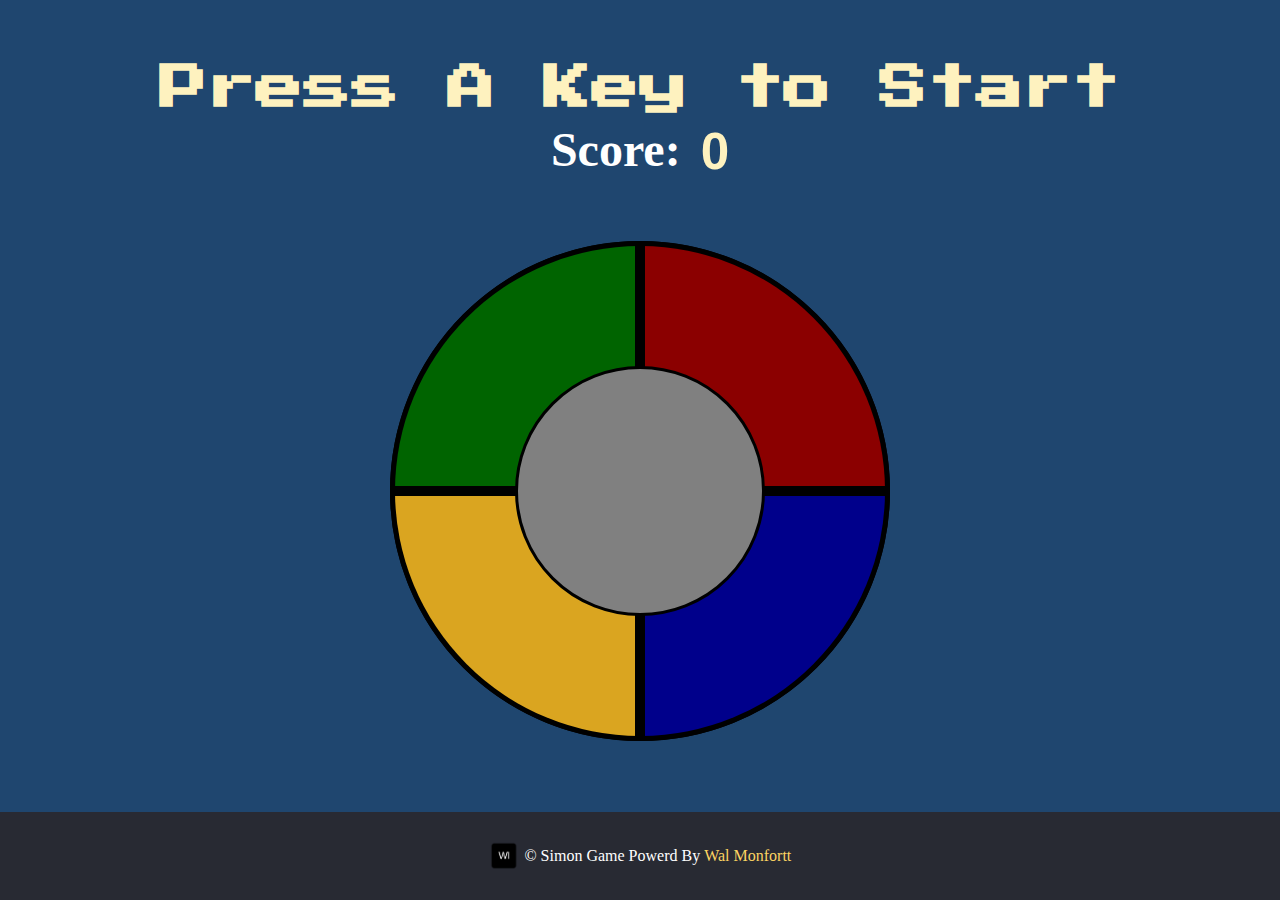
<file: index.html>
<!DOCTYPE html>
<html lang="en" dir="ltr">

<head>
  <meta charset="utf-8">
  <title>Simon</title>
  <link rel="stylesheet" href="styles.css">
  <link href="https://fonts.googleapis.com/css?family=Press+Start+2P" rel="stylesheet">
</head>

<body>
  <h1 id="level-title">Press A Key to Start</h1>
  <div class="score">
    <h2>Score: </h2>
    <h2 id="num"></h2>
  </div>
  <div class="container">
    <div id="outer-circle">
      <div type="button" id="green" class="btn"></div>
      <div type="button" id="red" class="btn"></div>
      <div type="button" id="yellow" class="btn"></div>
      <div type="button" id="blue" class="btn"></div>
      <div id="inner-circle" >
          <div id="sea-blue" class="hidden btn"></div>
          <div id="black" class="hidden btn"></div>
          <div id="brown" class="hidden btn"></div>
          <div id="gray" class="hidden btn"></div>
      </div>
    </div>

  </div>

  <button class="mobile-btn hidden" onclick="startOver()">Start Game</button>
		<!-- footer copy right section start -->
		<section id="copy-right">
      
			<div class="copy-right-sec">
        <img src="./WM2.PNG" alt="logo" class="logo" />
        <p>
          © Simon Game Powerd By <a href="#">Wal Monfortt</a> 
        </p>
			</div>

		</section>
		<!-- footer copy right section end -->

  <script src="https://ajax.googleapis.com/ajax/libs/jquery/3.7.1/jquery.min.js"></script>
  <script src="./index.js"></script>
</body>

</html>
</file>
<file: styles.css>
* {
  box-sizing: border-box;
  margin: 0;
  padding: 0;
}

body {
  background-color: #1f466f;
  text-align: center;
}

#level-title {
  color: #FEF2BF;
  font-family: 'Press Start 2P', cursive;
  font-size: 3rem;
  margin-top:  5%;
  margin-bottom: 0;
}

#outer-circle {
  border-radius: 50%;
  border-style: solid;
  border-width: 10px;
  height: 500px;
  margin: auto;
  margin-top: 60px;
  position: relative;
  width: 500px;
}

#green {
  background: darkgreen;
  border-radius: 250px 0 0 0;
  box-sizing: border-box;
  border-style: solid;
  border-width: 5px;
  height: 250px;
  left: 50%;
  margin: -250px 0px 0px -250px;
  position: absolute;
  top: 50%;
  width: 250px;
  -moz-border-radius: 250px 0 0 0;
  -moz-box-sizing: border-box;
  -webkit-border-radius: 250px 0 0 0;
  -webkit-box-sizing: border-box;
}

#red {
  background: darkred;
  border-radius: 0 250px 0 0;
  border-style: solid;
  border-width: 5px;
  box-sizing: border-box;
  height: 250px;
  left: 50%;
  margin: -250px 0px 0px 0px;
  position: absolute;
  top: 50%;
  width: 250px;
  -moz-border-radius: 0 250px 0 0;
  -moz-box-sizing: border-box;
  -webkit-box-sizing: border-box;
  -webkit-border-radius: 0 250px 0 0;
}

#yellow {
  position: absolute;
  height: 250px;
  width: 250px;
  border-radius: 0 0 0 250px;
  -moz-border-radius: 0 0 0 250px;
  -webkit-border-radius: 0 0 0 250px;
  background: goldenrod;
  top: 50%;
  left: 50%;
  margin: 0px -250px 0px -250px;
  border-style: solid;
  border-width: 5px;
  box-sizing: border-box;
  -moz-box-sizing: border-box;
  -webkit-box-sizing: border-box;
}

#blue {
  position: absolute;
  height: 250px;
  width: 250px;
  border-radius: 0 0 250px 0;
  -moz-border-radius: 0 0 250px 0;
  -webkit-border-radius: 0 0 250px 0;
  background: darkblue;
  top: 50%;
  left: 50%;
  margin: 0px 0px -250px 0px;
  border-style: solid;
  border-width: 5px;
  box-sizing: border-box;
  -moz-box-sizing: border-box;
  -webkit-box-sizing: border-box;
}

#inner-circle {
  position: absolute;
  display: grid;
  grid-template-columns: auto auto;
  grid-template-rows: auto auto;
  background: grey;
  border-radius: 50%;
  height: 250px;
  width: 250px;
  border-style: solid;
  /* border-width: 10px; */
  top: 50%;
  left: 50%;
  margin: -125px 0px 0px -125px;
  box-sizing: border-box;
  -moz-box-sizing: border-box;
  -webkit-box-sizing: border-box;
}

#sea-blue{
  background-color: rgb(39, 64, 64);
 
  border-top-left-radius: 110px;
  border: 5px black solid;
}

#black{
  background-color: black;
  border-top-right-radius: 110px;
  border: 5px black solid;
}

#brown{
  background-color: rgb(173, 108, 58);
  border-bottom-left-radius: 110px;
  border: 5px black solid;
}

#gray{
  background-color: gray;
  border-bottom-right-radius: 110px;
  border: 5px black solid;
}

.container {
  display: block;
  margin: auto;
  width: 50%;
}

.btn {
  cursor: pointer;
}

.game-over {
  background-color: red;
  opacity: 0.8;
}

.pressed {
  background-color: grey;
  box-shadow: 0 0 20px white;
}

.error {
  background-color: grey;
  box-shadow: 0 0 20px rgb(255, 26, 26);
}

.dis{pointer-events:none}

.hidden{
  display: none;
}

.score {
  margin-top: 10px;
  font-size: 2rem;
  color: white;
  margin-bottom: 0;
  padding-bottom: 0;
  display: flex;
  text-align: center;
  justify-content: center
}

#num {
  font-family: sans-serif;
  font-size: 3.2rem;
  color:  #FEF2BF;
  margin-bottom: 0;
  padding-bottom: 0;
  padding-left: 20px;
}

/* button */
.mobile-btn {
  align-items: center;
  margin-top: 30px;
  appearance: none;
  background-color: #fff;
  border-radius: 24px;
  border-style: none;
  box-shadow: rgba(0, 0, 0, .2) 0 3px 5px -1px,rgba(0, 0, 0, .14) 0 6px 10px 0,rgba(0, 0, 0, .12) 0 1px 18px 0;
  box-sizing: border-box;
  color: #3c4043;
  cursor: pointer;
  fill: currentcolor;
  font-size: 14px;
  font-weight: 500;
  height: 48px;
  justify-content: center;
  letter-spacing: .25px;
  line-height: normal;
  max-width: 100%;
  overflow: visible;
  padding: 2px 24px;
  position: relative;
  text-align: center;
  text-transform: none;
  transition: box-shadow 280ms cubic-bezier(.4, 0, .2, 1),opacity 15ms linear 30ms,transform 270ms cubic-bezier(0, 0, .2, 1) 0ms;
  user-select: none;
  -webkit-user-select: none;
  touch-action: manipulation;
  width: auto;
  will-change: transform,opacity;
  z-index: 0;
}

@media (min-height: 680px), screen and (orientation: portrait) {
  #copy-right{
    position: absolute;
    bottom: 0;
    margin-top: 20px;
    width: 100%;
  }
}

#copy-right{
  position: absolute;
}

.logo{
  display: inline; 
  height: 30px;
  margin-right: 5px;
}

.copy-right-sec{
  display: flex;
	padding: 1.8rem;
  background: #282A33;
  color: #fff;
  align-items: center;
  justify-content: center;
    
}
.copy-right-sec a{
	color: #fcd462;
    font-weight: 500;
}
a{
  text-decoration:none;
}

/* footer section end */
</file>
